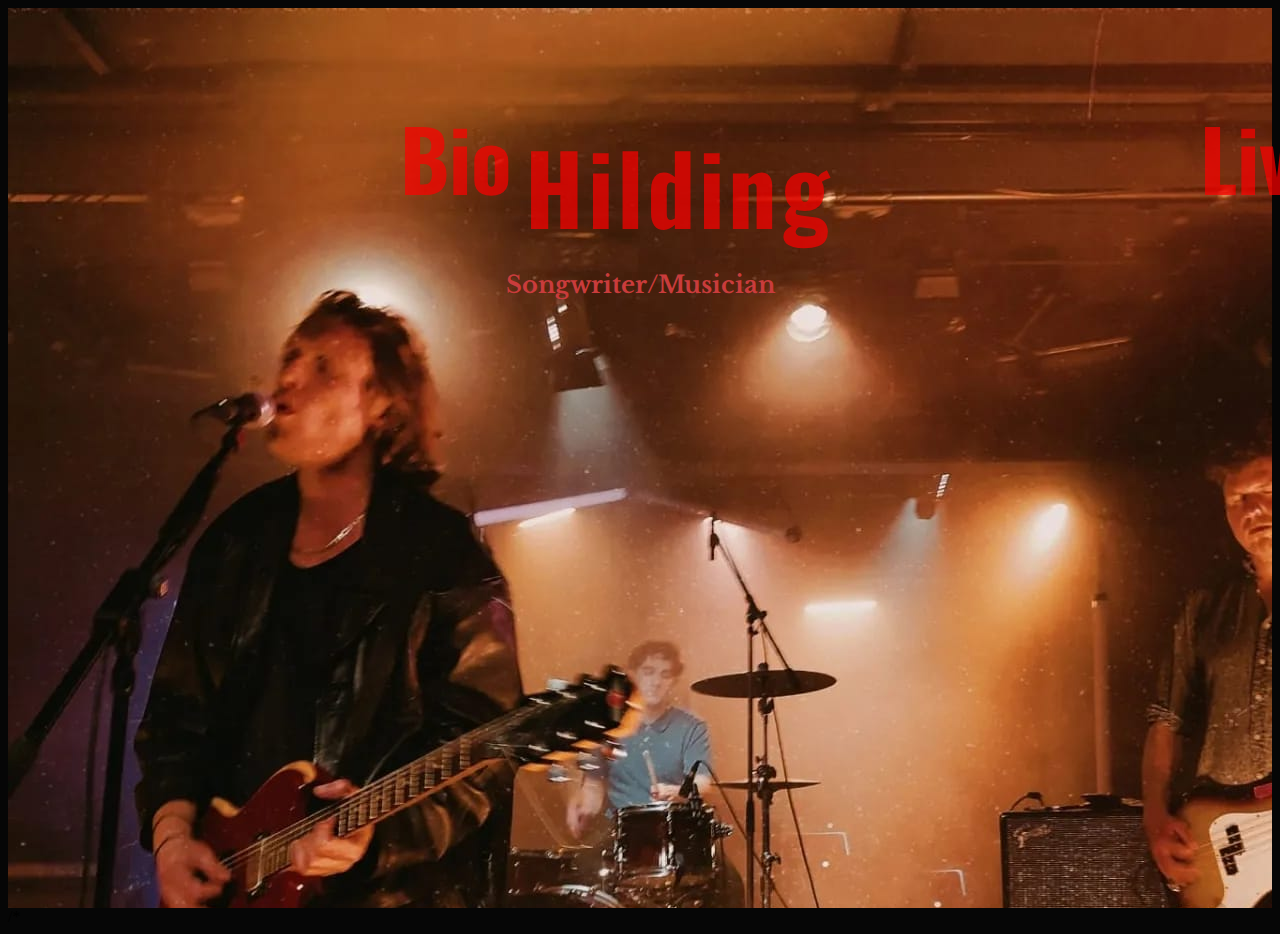
<file: index.html>
<html lang="en" dir="ltr">
<head>
    <meta charset="utf-8">
    <title>Hilding</title>
    <link rel="stylesheet" href="./styles.css">
    <link rel="preconnect" href="https://fonts.googleapis.com">
<link rel="preconnect" href="https://fonts.gstatic.com" crossorigin>
<link href="https://fonts.googleapis.com/css2?family=Caveat:wght@500&family=EB+Garamond&family=Libre+Baskerville&family=Oswald&family=Phudu&display=swap" rel="stylesheet">
<style>@media(min-width: 1401px) {
    .player-cont{margin-left: 90px;}
}

@media(max-width: 1400px) and ( min-width: 481px){
.youtube{left: 67%} .sub-heading{left: 39.5%} .heading-cont{left: 41%}
}

@media(max-width: 480px){ 
    .pic-background{height: 1400px;}
    .heading-cont{left: 130px;}
    .sub-heading{left: 120; position: absolute}
    #soundcloud{height: 1100; }
    .player-cont{margin-left: 90px; margin-bottom: 0px;}
    .youtube{left: 75px; top: 1100px;}
}</style>
</head>
<body>
<div class="intro-page">
    <div class="pic-background">
<div class="heading-cont"><h1 class="heading-1 big">Hilding</h1></div>
<div class="sub-heading"><h2 class="sub-heading-txt">Songwriter/Musician</h2>
   <!-- <h3>Upcoming gigs</h3><p id="gigs"><br/>TBA<br/></p>--></div> 

<div class="bio"><a href="./assets/bio.html"><h2 class="biolink">Bio</h2></a></div>
<div class="live"><a href="./assets/live.html"><h2 class="livelink">Live</h2></a></div>
</div><div class="youtube"></div>
</div>
<div></div>
</div>

/* 

<script src="https://ajax.googleapis.com/ajax/libs/jquery/3.7.0/jquery.min.js"></script>
<script src="./index.js" charset="utf-8"></script>
</body>
</html>
</file>
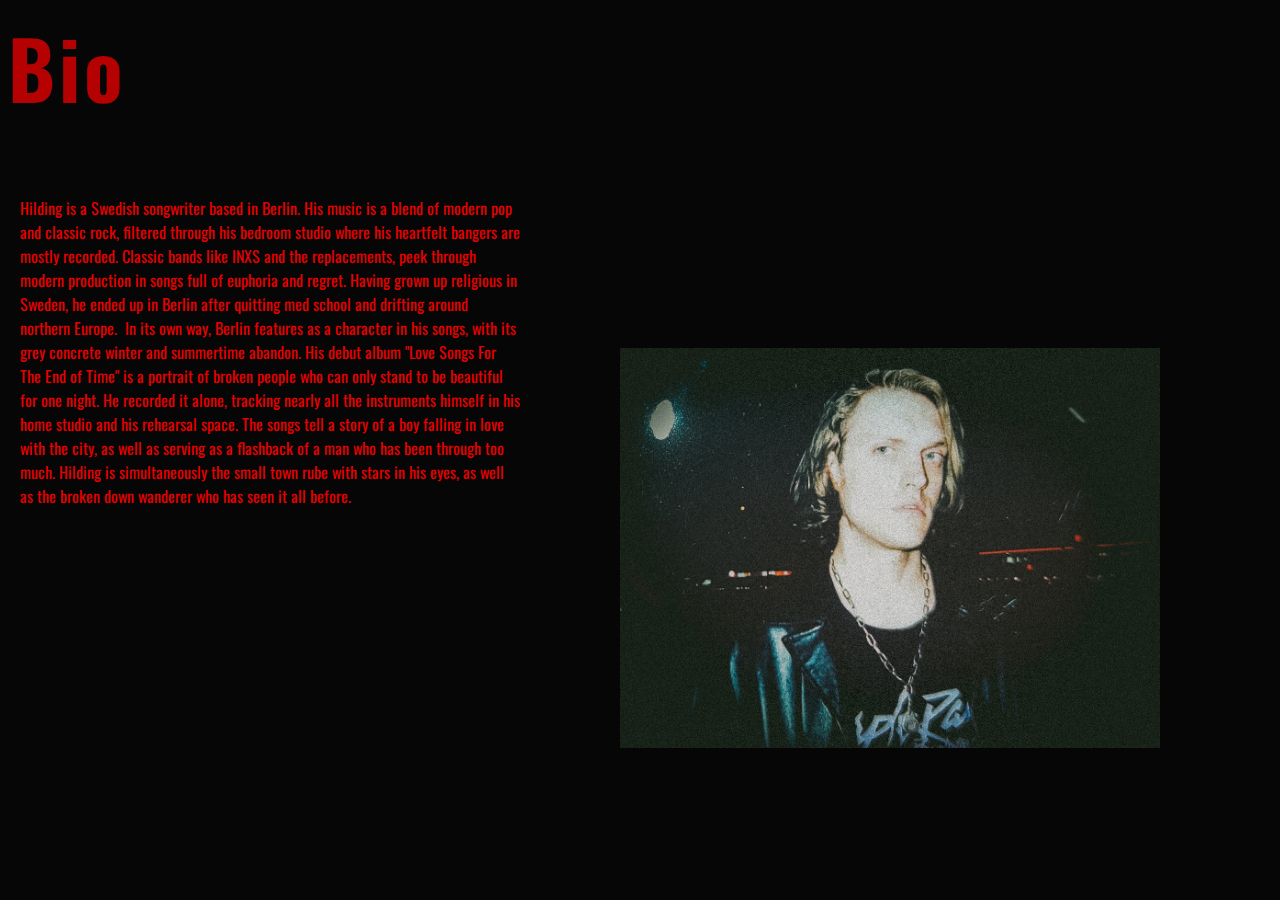
<file: assets/bio.html>
<html lang="en" dir="ltr">
<head>
    <meta charset="utf-8">
    <title>Bio</title>
    <link rel="stylesheet" href="../styles.css">
    <link rel="preconnect" href="https://fonts.googleapis.com">
    <link rel="preconnect" href="https://fonts.gstatic.com" crossorigin>
    <link href="https://fonts.googleapis.com/css2?family=Caveat:wght@500&family=EB+Garamond&family=Libre+Baskerville&family=Oswald&family=Phudu&display=swap" rel="stylesheet">
</head>
<body>
<h1 class="heading-1">Bio</h1>
<div class="bio-cont"><p class="bioparagraph">Hilding is a Swedish songwriter based in Berlin. His music is a blend of modern pop and classic rock, filtered through his bedroom studio where his heartfelt bangers are mostly recorded. Classic bands like INXS and the replacements, peek through modern production in songs full of euphoria and regret. Having grown up religious in Sweden, he ended up in Berlin after quitting med school and drifting around northern Europe. 

    In its own way, Berlin features as a character in his songs, with its grey concrete winter and summertime abandon. His debut album "Love Songs For The End of Time" is a portrait of broken people who can only stand to be beautiful for one night. He recorded it alone, tracking nearly all the instruments himself in his home studio and his rehearsal space. The songs tell a story of a boy falling in love with the city, as well as serving as a flashback of a man who has been through too much. Hilding is simultaneously the small town rube with stars in his eyes, as well as the broken down wanderer who has seen it all before.
    </p><div class="bio-pic-cont"><img src="./images/Hilding_1 .jpg" height="400px" class="bio-pic"></div></div>


</body>
</html>
</file>
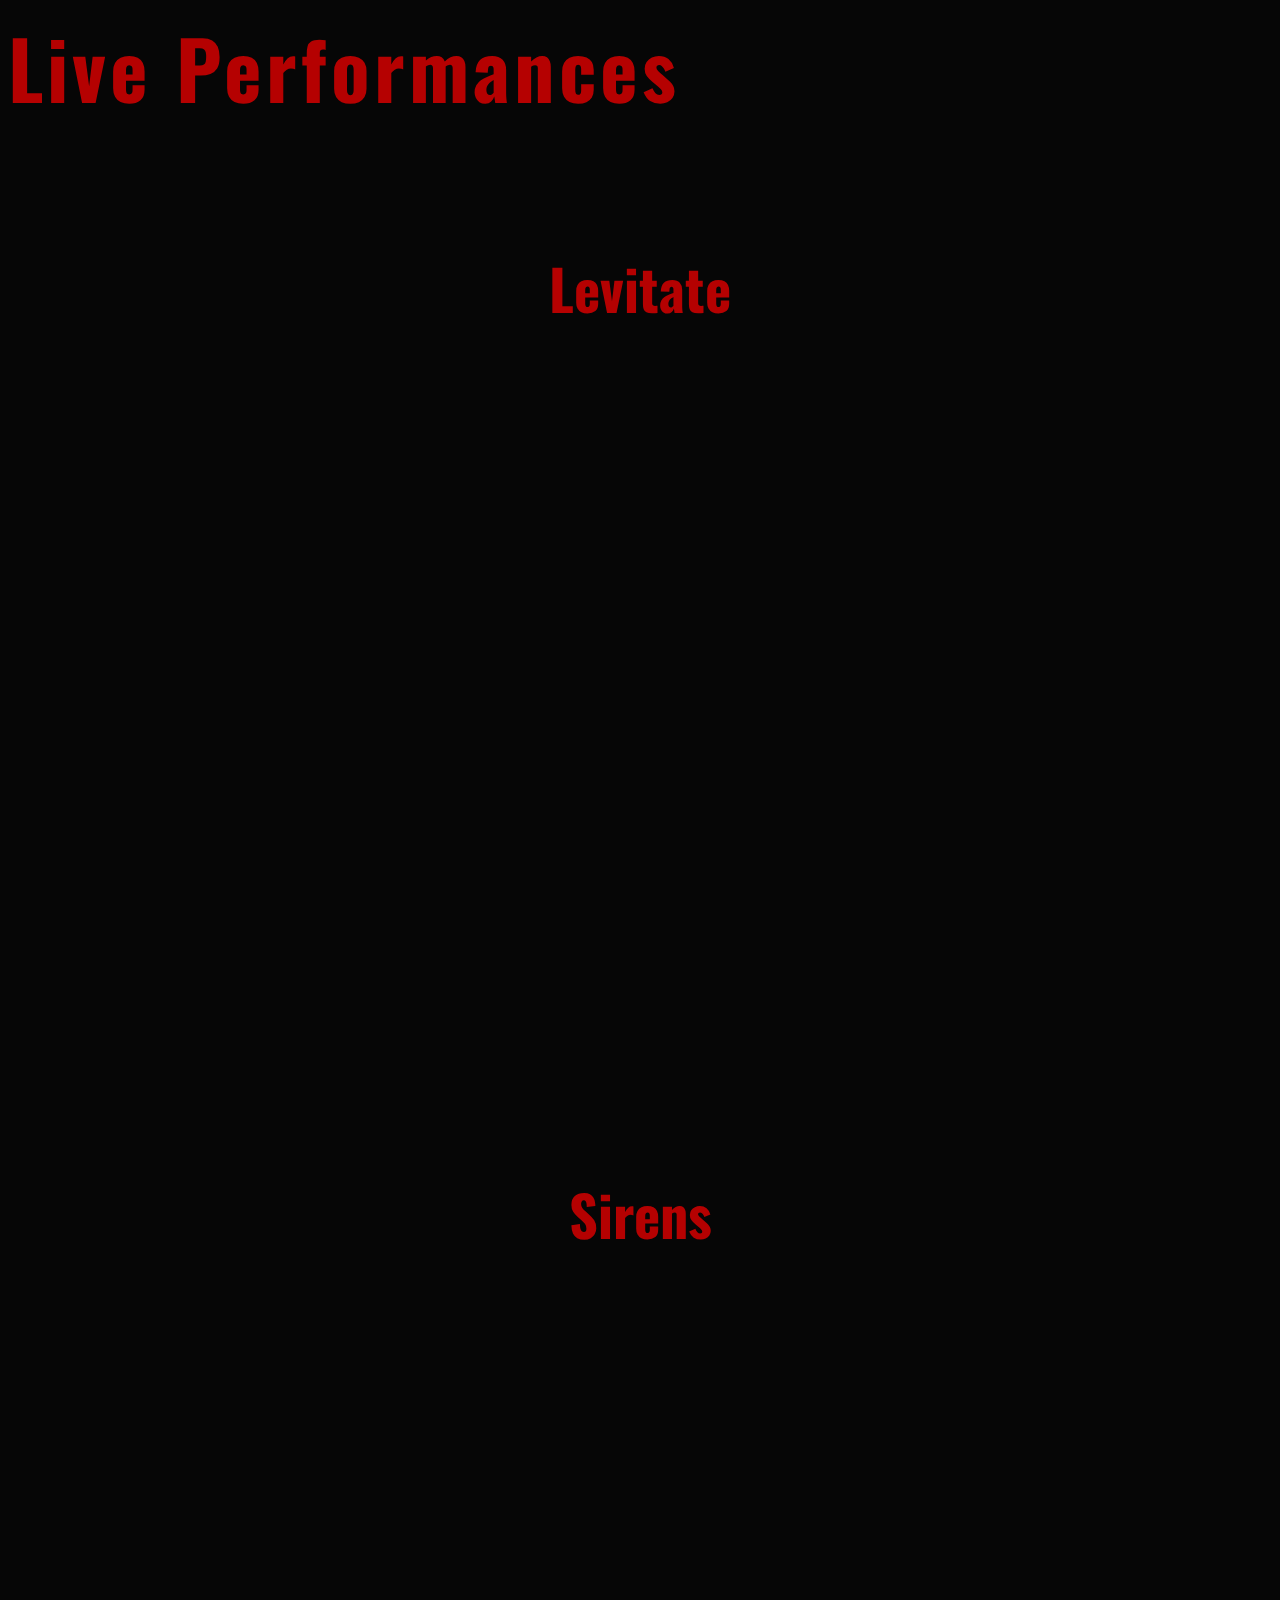
<file: assets/live.html>
<html lang="en" dir="ltr">
<head>
    <meta charset="utf-8">
    <title>Live Performances</title>
    <link rel="stylesheet" href="../styles.css">
    <link rel="preconnect" href="https://fonts.googleapis.com">
    <link rel="preconnect" href="https://fonts.gstatic.com" crossorigin>
    <link href="https://fonts.googleapis.com/css2?family=Caveat:wght@500&family=EB+Garamond&family=Libre+Baskerville&family=Oswald&family=Phudu&display=swap" rel="stylesheet">
</head>
<body>
<h1 class="heading-1">Live Performances</h1>
<div class="live-cont"><div class="livelevitate"><h2 class="livetitle">Levitate</h2><iframe width="1156" height="650" src="https://www.youtube.com/embed/3dFL81AXiDw?si=s8_Jg9AcL-qqYl_f" title="YouTube video player" frameborder="0" allow="accelerometer; autoplay; clipboard-write; encrypted-media; gyroscope; picture-in-picture; web-share" referrerpolicy="strict-origin-when-cross-origin" allowfullscreen></iframe></div>
<div class="livesirens"><h2 class="livetitle">Sirens</h2><iframe width="1156" height="650" src="https://www.youtube.com/embed/Z2BmGLPMc9k?si=B6mncXUtWCkc_X0H" title="YouTube video player" frameborder="0" allow="accelerometer; autoplay; clipboard-write; encrypted-media; gyroscope; picture-in-picture; web-share" referrerpolicy="strict-origin-when-cross-origin" allowfullscreen></iframe></div></div>




</body>
</html>
</file>
<file: styles.css>
html{background-color: rgb(6, 6, 6);}
.intro-page{display: flex; height: 100vh; justify-content: center; }
.pic-background{background-image: url(./assets/images/studiobackgrounde1.jpeg); width: 1400px; height: 900px}
.heading-cont{position: absolute; top: 50px; left: 42.5%; right: 40%;}
.heading-1{
    color: rgb(255, 0, 0); 
    font-family: oswald; font-size: 5rem; 
    letter-spacing: 4px; 
    opacity: 0.7;}
.big{
    font-size: 6rem;
}
.sub-heading{
    position: absolute; 
    top: 250px; 
    left: 43%; 
    font-family: 'Libre Baskerville', serif; 
    color: rgb(201, 60, 60); 
    }
.player-cont{
    width: 300px; 
    margin: 40px; 
    margin-bottom: 40px;  
    } 
#gigs{
    text-align: 
    center; background-color: rgb(201, 60, 60);  
    color: rgb(6, 6, 6);
    margin-top: 0px; 
    }
#soundcloud{display: flex; align-items: flex-end; height: 900px}
h3{
    text-align: center; 
    font-family: oswald; font-size: 2rem; 
    color: rgb(6, 6, 6); 
    margin-bottom: 0px; 
    background-color: rgb(201, 60, 60);
}
.bio{
    position: absolute; left: 400px;
    top: 25px;
    color: rgb(255, 0, 0); font-family: oswald; font-size: 3.5rem; text-align: center;}
.live{
    position: absolute; left: 1200px; top: 25px;
    color: rgb(255, 0, 0); font-family: oswald; font-size: 3.5rem; text-align: center;
}
.biolink{color: rgb(255, 0, 0); opacity: 0.7;}
.livelink{color: rgb(255, 0, 0); opacity: 0.7;}
a:link { text-decoration: none; } .youtube{position: absolute; left: 62%; top: 300px}
a:visited { text-decoration: none; }
a:hover { text-decoration: none; }
a:active { text-decoration: none; }
.bioparagraph{color: red; opacity: 0.9; font-family: oswald;}
.bio-cont{
    width: 500px;
    position: absolute;
    left: 20px;
} .bio-pic{float: right;} .bio-pic-cont{position: absolute; top: 168px; left: 600px;}
.live-cont{
    display: flex;
    align-items: center;
    flex-direction: column;
    width: 100%;
    height: 195vh;
}
.livelevitate{
    position: relative;
    top: 20px;
}
.livesirens{
    position: relative;
    top: 120px;
}
.livetitle{
    color: rgb(255, 0, 0); font-family: oswald; font-size: 3.5rem; text-align: center;
    opacity: 0.7;
}
.hide{
    display: none;
}


@media(min-width: 1401px) {
    .player-cont{margin-left: 90px;}
}

@media(max-width: 1400px) and ( min-width: 481px){
.youtube{left: 67%} .sub-heading{left: 39.5%} .heading-cont{left: 41%}
}

@media (max-width: 480px){ 
    .pic-background{height: 1400px;}
    .heading-cont{left: 90px;}
    .sub-heading{left: 80px; position: absolute;}
    #soundcloud{height: 1100; }
    .player-cont{margin-left: 90px; margin-bottom: 0px;}
    .youtube{left: 25px; top: 1100px;}
}
</file>
